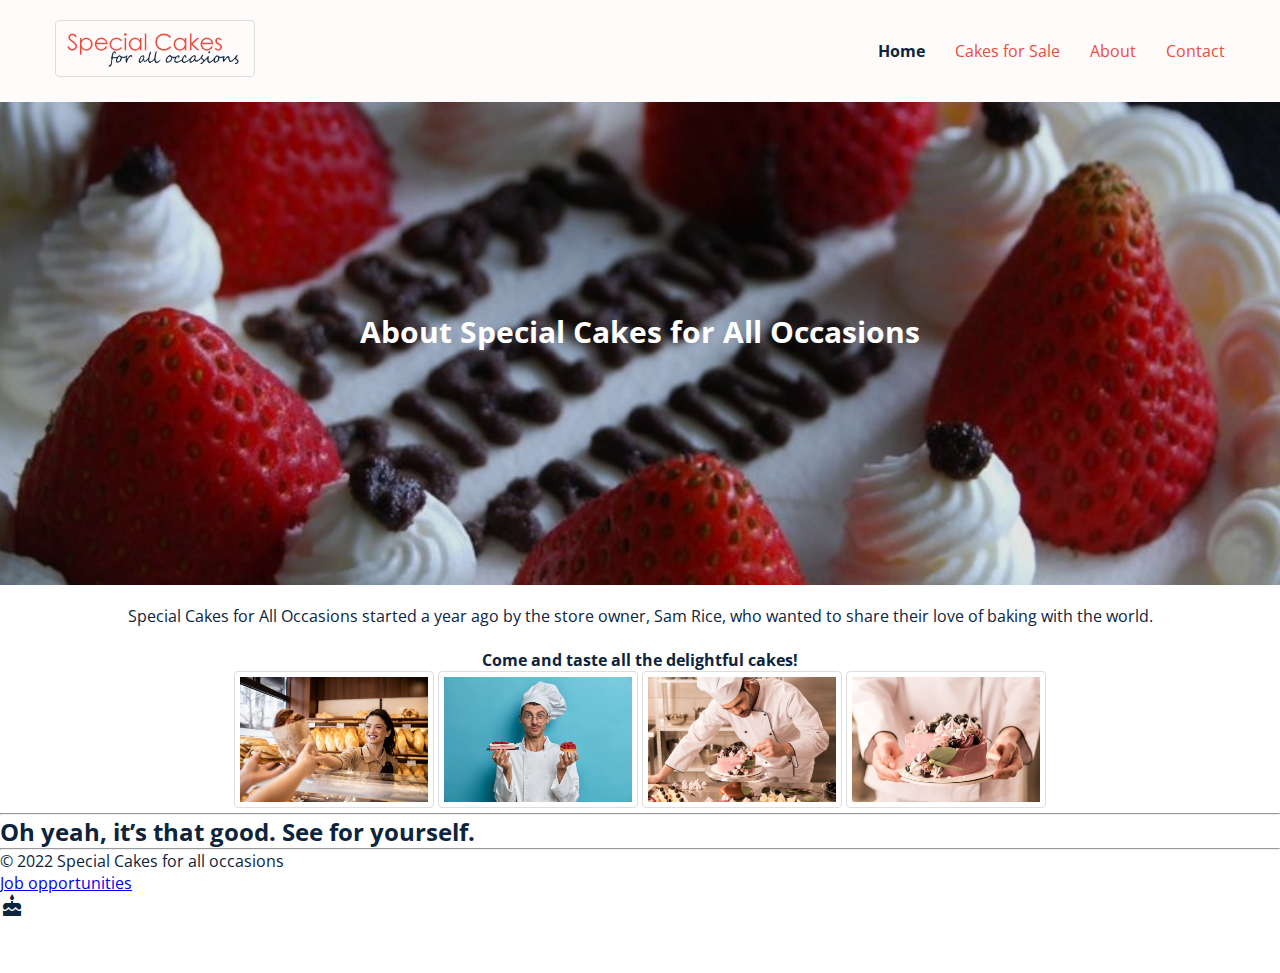
<file: about.html>
<!DOCTYPE html>
<html lang="en">
  <head>
    <meta charset="UTF-8" />
    <meta name="viewport" content="width=device-width, initial-scale=1.0" />
    
    <link href="https://cdn.jsdelivr.net/npm/bootstrap@5.0.2/dist/css/bootstrap.min.css" rel="stylesheet" integrity="sha384-EVSTQN3/azprG1Anm3QDgpJLIm9Nao0Yz1ztcQTwFspd3yD65VohhpuuCOmLASjC" crossorigin="anonymous">
    <link rel="stylesheet" href="https://fonts.googleapis.com/css2?family=Material+Symbols+Outlined:opsz,wght,FILL,GRAD@20..48,100..700,0..1,-50..200" />
    <link rel="stylesheet" href="style.css" />
    <title>Special Cakes for All Occasions</title>
    
  </head>
  <header>
    <nav class="nav">
      <div class="container">
        <div id="header"><a href="index.html"><img src = "images/logo_298x71.png" alt="Special Cakes for All Occasions"></a>
        </div>
        <ul>
          <li><a href="index.html" class="current">Home</a></li>
          <li><a href="cakes_for_sale.html">Cakes for Sale</a></li>
          <li><a href="about.html">About</a></li>
          <li><a href="contact.html">Contact</a></li>
        </ul>
      </div>
    </nav>

    <div class="hero">
      <div class="container">
        <div class="hero-text">
        <h1>About Special Cakes for All Occasions</h1>
        </div>
    </div>
  </header> 
  
  <body>
    <center>
    <p>Special Cakes for All Occasions started a year ago by the store owner, Sam Rice, who wanted to share their love of baking with the world.</p><br> 
    <h4>Come and taste all the delightful cakes!</h4>
    
      <div class="image-container" id="imgs">
        <img src="images/working-bakery_740x493.jpg" alt="We love works in bakery"/>
        <img src="images/cooking-profession_740x493.jpg"alt="We love cooking"/>
        <img src="images/pastry-chef_740x493.jpg"alt="The chery on the top"/>
        <img src="images/pastry-chef-welcome_740x493.jpg"alt="You are here always welcome"/>
      </div>
    </center>

      
    

    <hr class="featurette-divider">
    <div class="row featurette">
      <div class="col-md-7 order-md-2">
        <h2 class="featurette-heading fw-normal lh-1">Oh yeah, it’s that good. <span class="text-muted">See for yourself.</span></h2>
      </div>
      <div class="col-md-5 order-md-1"></div>
    </div>
    <hr>
  

    <footer class="my-5 pt-5 text-muted text-center text-small">
      <p class="mb-1">&copy; 2022 Special Cakes for all occasions</p>
      <ul class="list-inline">
        <li class="list-inline-item"><a href="job.html">Job opportunities</a></li>
        <i class="material-icons">&#xe7e9;</i>
      </ul>
    </footer>
    <script src="https://ajax.googleapis.com/ajax/libs/jquery/3.6.0/jquery.min.js"></script>
    <script src="https://maxcdn.bootstrapcdn.com/bootstrap/3.4.1/js/bootstrap.min.js"></script>
    
    <script src="script.js"></script>
  </body>
</html>
</file>
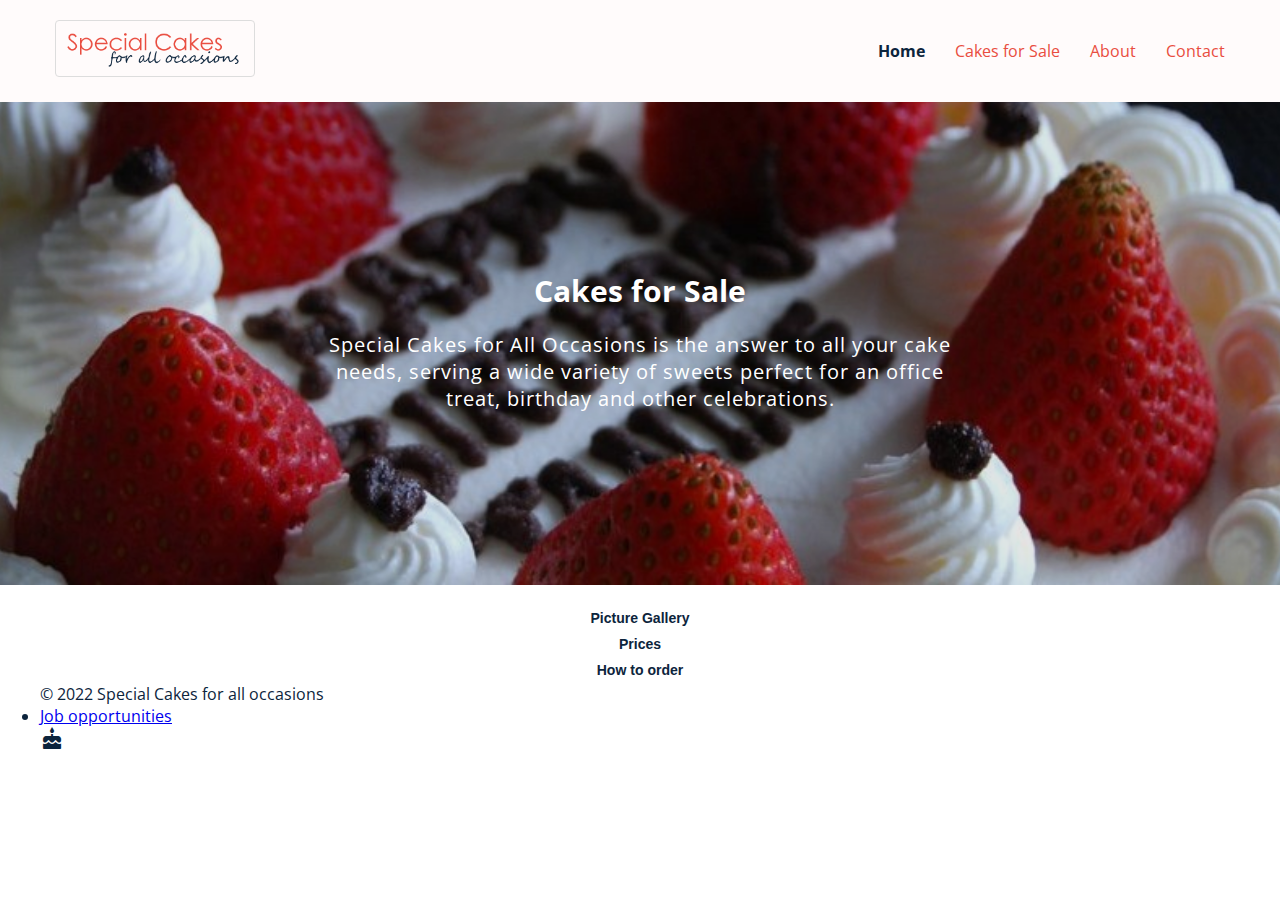
<file: cakes_for_sale.html>
<!DOCTYPE html>
<html lang="en">
  <head>
    <meta charset="UTF-8" />
    <meta name="viewport" content="width=device-width, initial-scale=1.0" />
    <link href="https://cdn.jsdelivr.net/npm/bootstrap@5.0.2/dist/css/bootstrap.min.css" rel="stylesheet" integrity="sha384-EVSTQN3/azprG1Anm3QDgpJLIm9Nao0Yz1ztcQTwFspd3yD65VohhpuuCOmLASjC" crossorigin="anonymous">
    <link rel="stylesheet" href="https://fonts.googleapis.com/css2?family=Material+Symbols+Outlined:opsz,wght,FILL,GRAD@20..48,100..700,0..1,-50..200" />
    <link rel="stylesheet" href="style.css" />
    <title>Special Cakes for All Occasions</title>
    
  </head>
  <header>
    <nav class="nav">
      <div class="container">
        <div id="header"><a href="index.html"><img src = "images/logo_298x71.png" alt="Special Cakes for All Occasions"></a>
        </div>
        <ul>
          <li><a href="index.html" class="current">Home</a></li>
          <li><a href="cakes_for_sale.html">Cakes for Sale</a></li>
          <li><a href="about.html">About</a></li>
          <li><a href="contact.html">Contact</a></li>
        </ul>
      </div>
    </nav>

    <div class="hero">
      <div class="container">
        <div class="hero-text">
        <h1>Cakes for Sale</h1>
        
        <p>Special Cakes for All Occasions is the answer to all your cake needs, 
          serving a wide variety of sweets perfect for an office treat, birthday and other celebrations.
        </p>
        </div>
      </div>
    </div>
  </header> 
  
  <body>
    <div class="container">
      <button type="button" class="collapsible"><center><h3>Picture Gallery</h3></center></button>
        <div class="content">
          <div class="row">
            <div class="column">
              <h3>Brownies</h3>
              <img src="images\large\brownie640.jpg" alt="Brownie" style="width:100%">
            </div>
            <div class="column">
              <h3>Speciality cakes</h3>
              <img src="images\small\chocolateCake300.jpg" alt="Chocolate Cake" style="width:100%">
            </div>
            <div class="column">
              <h3>Flavoured cakes</h3>
              <img src="images\small\cheeseCake300.jpg" alt="Cheese Cake" style="width:100%">
            </div>
            <div class="column">
              <h3>Cheesecakes</h3>
              <img src="images\small\decoratedCake300.jpg" alt="Decorated Cake" style="width:100%">
           </div>
           <div class="column">
             <h3>Cupcakes</h3>
              <img src="images\small\lemonCake300.jpg" alt="Lemon Cake" style="width:100%">
           </div>
           <div class="column">
             <h3>Macarons</h3>
             <img src="images\small\orangeCake300.jpg" alt="Orange Cake" style="width:100%">
          </div>
          </div>
        </div>
           



 
    <div class="container">
    <button type="button" class="collapsible"><center><h3>Prices</h3></center></button>
      <div class="content">
        <table class="table table-bordered">
          <thead>
            <tr>
              <th scope="col">#</th>
              <th scope="col">Cake Size</th>
              <th scope="col">Suitable for</th>
              <th scope="col">Price</th>
            </tr>
          </thead>
          <tbody>
            <tr>
              <th scope="row">1</th>
              <td>Small </td>
              <td>8-10 people</td>
              <td>$50.00</td>
            </tr>
            <tr>
              <th scope="row">2</th>
              <td>Medium</td>
              <td>10-12 people</td>
              <td>$60.00</td>
            </tr>
            <tr>
              <th scope="row">3</th>
              <td>Large</td>
              <td>16-20 people</td>
              <td>$100.00</td>
            </tr>
          </tbody>
        </table>
      </div>
    
      <button type="button" class="collapsible"><center><h3>How to order</h3></center></button>
      <div class="content">
       <p>If you’re interested in ordering a cake for your special occasion, let us know!</p>
       <div class="container">
        <form action="/action_page.php">
          <label for="name">Name:</label>
          <input type="text" id="name" name="name">
          <label for="email">Email:</label>
          <input type="email" id="email" name="email">
          <label for="phone">Phone:</label>
          <input type="tel"id="phone" name="phone">
          <br>
          <input type="checkbox" id="cake1" name="cake1" value="Brownies">
          <label for="cake1"> Brownies </label><br>
          <input type="checkbox" id="cake2" name="cake2" value="Speciality cakes">
          <label for="cake1"> Speciality cakes </label><br>
          <input type="checkbox" id="cake3" name="cake3" value="Flavoured cakes">
          <label for="cake3"> Flavoured cakes </label><br>
          <input type="checkbox" id="cake4" name="cake4" value="Cheesecakes">
          <label for="cake4"> Cheesecakes </label><br>
          <input type="checkbox" id="cake5" name="cake5" value="Cupcakes">
          <label for="cake5"> Cupcakes </label><br>
          <input type="checkbox" id="cake6" name="cake6" value="Macarons">
          <label for="cake6"> Macarons </label><br>
          <label for="order">Date required:</label>
          <input type="date" id="order" name="order">
          
          
          <input type="submit" value="Submit">
        </div>
        
       </form>
      </div>
    </div>
    



   <!-- /.container -->
   <footer class="my-5 pt-5 text-muted text-center text-small">
    <p class="mb-1">&copy; 2022 Special Cakes for all occasions</p>
    <ul class="list-inline">
      <li class="list-inline-item"><a href="job.html">Job opportunities</a></li>
      <i class="material-icons">&#xe7e9;</i>
    </ul>
  </footer>

    <script src="script.js"></script>
    
  </body>
</html>
</file>
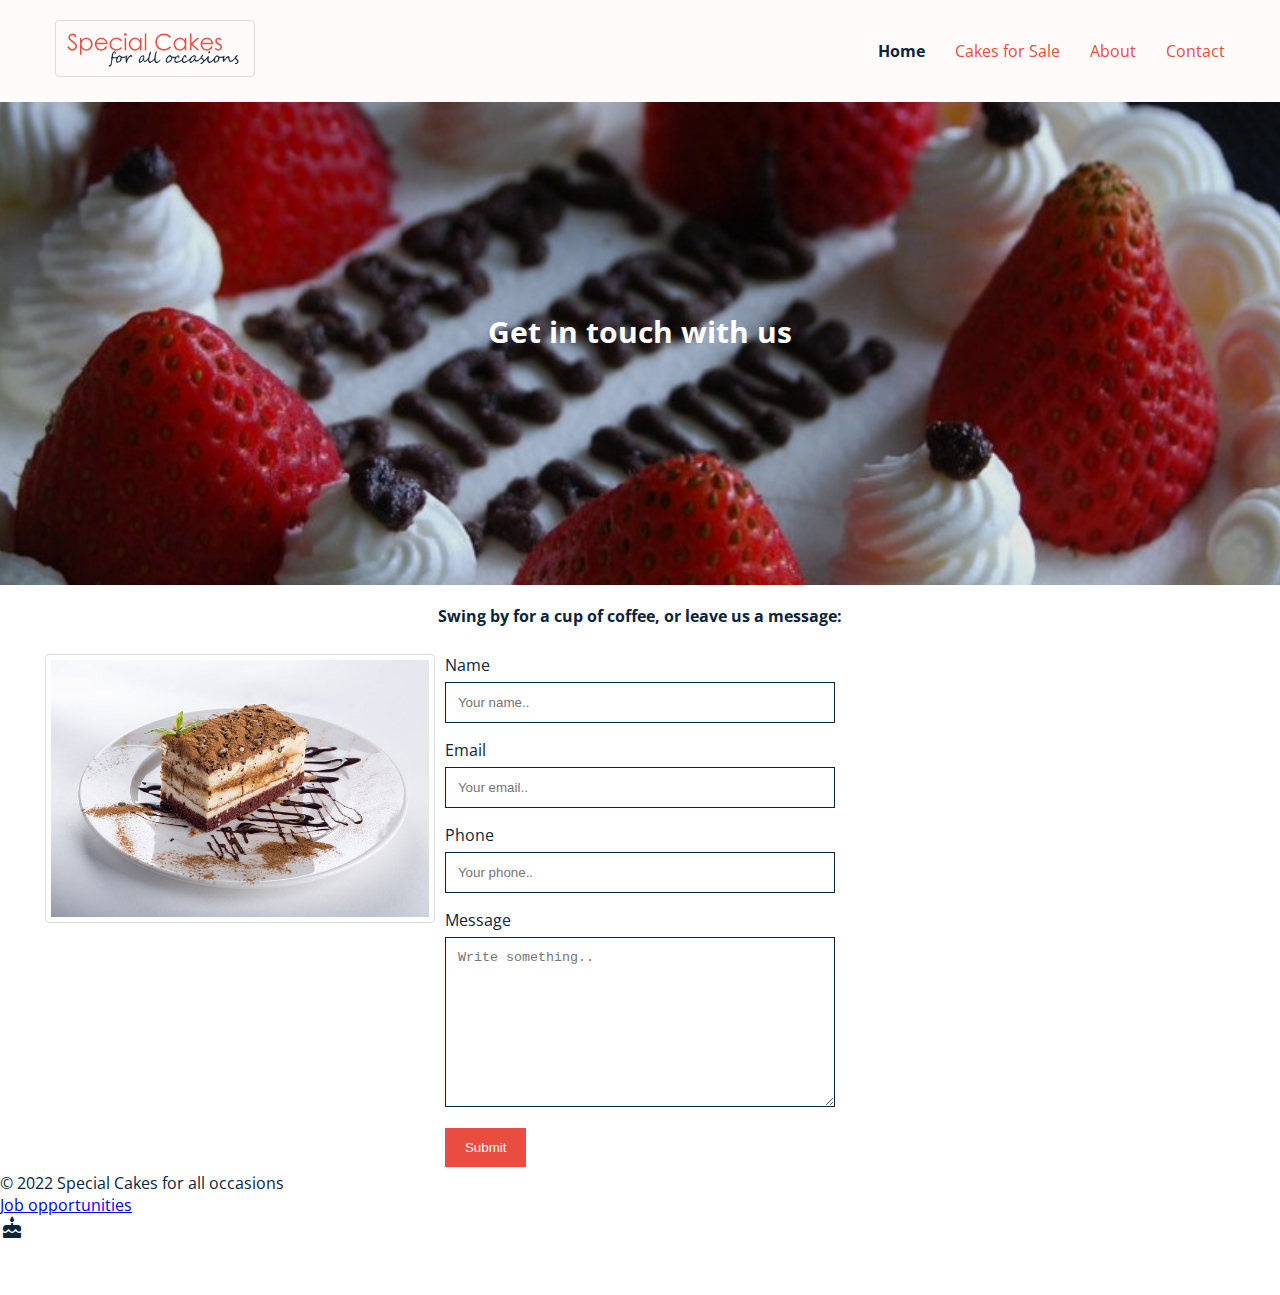
<file: contact.html>
<!DOCTYPE html>
<html lang="en">
  <head>
    <meta charset="UTF-8" />
    <meta name="viewport" content="width=device-width, initial-scale=1.0" />
    <link href="https://cdn.jsdelivr.net/npm/bootstrap@5.0.2/dist/css/bootstrap.min.css" rel="stylesheet" integrity="sha384-EVSTQN3/azprG1Anm3QDgpJLIm9Nao0Yz1ztcQTwFspd3yD65VohhpuuCOmLASjC" crossorigin="anonymous">
    <link rel="stylesheet" href="https://fonts.googleapis.com/css2?family=Material+Symbols+Outlined:opsz,wght,FILL,GRAD@20..48,100..700,0..1,-50..200" />
    <link rel="stylesheet" href="style.css" />
    <title>Special Cakes for All Occasions</title>
  </head>
  
  <header>
    <nav class="nav">
      <div class="container">
        <div id="header"><a href="index.html"><img src = "images/logo_298x71.png" alt="Special Cakes for All Occasions"></a>
        </div>
        <ul>
          <li><a href="index.html" class="current">Home</a></li>
          <li><a href="cakes_for_sale.html">Cakes for Sale</a></li>
          <li><a href="about.html">About</a></li>
          <li><a href="contact.html">Contact</a></li>
        </ul>
      </div>
    </nav>

    <div class="hero">
      <div class="container">
        <div class="hero-text">
        <h1>Get in touch with us</h1>
        </div>
      </div>
    </div>
  </header>
  <body>

    
      
      <div class="container">
        <center><h4>Swing by for a cup of coffee, or leave us a message:</h4></center>
        <br>
        <div class="row">
          <div class="column">
            <img src="images\large\tiramisu640.jpg" alt="Tiramisu" style="width:100%">
          </div>
          <div class="column">
            <form action="/action_page.php">
              <label for="name">Name</label>
              <input type="text" id="name" name="name" placeholder="Your name.."><br>
              <label for="email">Email</label>
              <input type="text" id="email" name="email" placeholder="Your email.."><br>
              <label for="phone">Phone</label>
              <input type="text" id="phone" name="phone" placeholder="Your phone.."><br>
              <label for="subject">Message</label>
              <textarea id="subject" name="subject" placeholder="Write something.." style="height:170px"></textarea>
              <input type="submit" value="Submit">
            </form>
          </div>
        </div>
      </div>
   
   <footer class="my-5 pt-5 text-muted text-center text-small">
    <p class="mb-1">&copy; 2022 Special Cakes for all occasions</p>
    <ul class="list-inline">
      <li class="list-inline-item"><a href="job.html">Job opportunities</a></li>
      <i class="material-icons">&#xe7e9;</i>
    </ul>
  </footer>

    <script src="script.js"></script>
  </body>
</html>
</file>
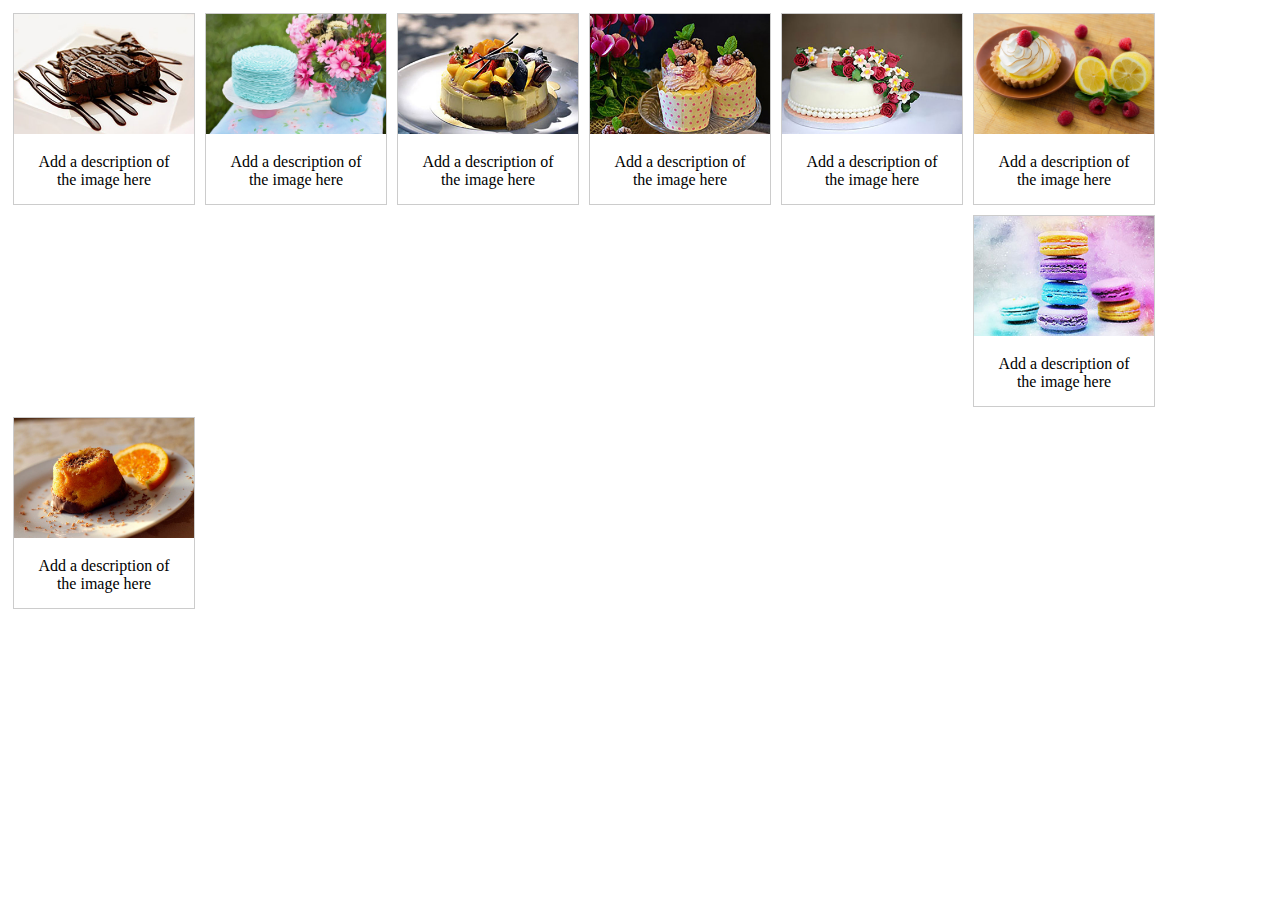
<file: image_gallery.html>
<!DOCTYPE html>
<html>
<head>
<style>
div.gallery {
  margin: 5px;
  border: 1px solid #ccc;
  float: left;
  width: 180px;
}

div.gallery:hover {
  border: 1px solid #777;
}

div.gallery img {
  width: 100%;
  height: auto;
}

div.desc {
  padding: 15px;
  text-align: center;
}
</style>
</head>
<body>

<div class="gallery">
  <a target="_blank" href="images/large/brownie640.jpg">
    <img src="images/large/brownie640.jpg" alt="Brownie" width="600" height="400">
  </a>
  <div class="desc">Add a description of the image here</div>
</div>

<div class="gallery">
  <a target="_blank" href="images/large/cakeIcing900.jpg">
    <img src="images/large/cakeIcing900.jpg" alt="Cakelcing" width="600" height="400">
  </a>
  <div class="desc">Add a description of the image here</div>
</div>

<div class="gallery">
  <a target="_blank" href="images/large/cheeseCake640.jpg">
    <img src="images/large/cheeseCake640.jpg" alt="CheeseCake" width="600" height="400">
  </a>
  <div class="desc">Add a description of the image here</div>
</div>

<div class="gallery">
  <a target="_blank" href="images/large/cupcake640.jpg">
    <img src="images/large/cupcake640.jpg" alt="Cupcake" width="600" height="400">
  </a>
  <div class="desc">Add a description of the image here</div>
</div>

<div class="gallery">
  <a target="_blank" href="images/large/decoratedCake640.jpg">
    <img src="images/large/decoratedCake640.jpg" alt="DecoratedCake" width="600" height="400">
  </a>
  <div class="desc">Add a description of the image here</div>
</div>

<div class="gallery">
  <a target="_blank" href="images/large/lemonCake900.jpg">
    <img src="images/large/lemonCake900.jpg" alt="LemonCake" width="600" height="400">
  </a>
  <div class="desc">Add a description of the image here</div>
</div>

<div class="gallery">
  <a target="_blank" href="images/large/macaron640.jpg">
    <img src="images/large/macaron640.jpg" alt="Macaron" width="600" height="400">
  </a>
  <div class="desc">Add a description of the image here</div>
</div>

<div class="gallery">
  <a target="_blank" href="images/large/orangeCake640.jpg">
    <img src="images/large/orangeCake640.jpg" alt="OrangeCake" width="600" height="400">
  </a>
  <div class="desc">Add a description of the image here</div>
</div>

</body>
</html>
</file>
<file: style.css>
@import url('https://fonts.googleapis.com/css?family=Open+Sans');
@import url('https://fonts.googleapis.com/icon?family=Material+Icons'); 

* {
  box-sizing: border-box;
  margin: 0;
  padding: 0;
}

body {
  font-family: 'Open Sans', sans-serif;
  color: #0C243C;
  padding-bottom: 50px;
}

.container {
  max-width: 1200px;
  margin: 0 auto;
}

@media (min-width: 768px) {
  .bd-placeholder-img-lg {
    font-size: 3.5rem;
  }
}

.b-example-divider {
  height: 3rem;
  background-color: rgba(0, 0, 0, .1);
  border: solid rgba(0, 0, 0, .15);
  border-width: 1px 0;
  box-shadow: inset 0 .5em 1.5em rgba(0, 0, 0, .1), inset 0 .125em .5em rgba(0, 0, 0, .15);
}

.b-example-vr {
  flex-shrink: 0;
  width: 1.5rem;
  height: 100vh;
}

.bi {
  vertical-align: -.125em;
  fill: currentColor;
}

.nav {
  position: fixed;
  background-color: rgb(255, 251, 251);
  top: 0;
  left: 0;
  right: 0;
  transition: all 0.3s ease-in-out;
}

.nav .container {
  display: flex;
  justify-content: space-between;
  align-items: center;
  padding: 20px 0;
  transition: all 0.3s ease-in-out;
}

.nav ul {
  display: flex;
  list-style-type: none;
  align-items: center;
  justify-content: center;
}

.nav a {
  color:  #E94D40;
  text-decoration: none;
  padding: 7px 15px;
  transition: all 0.3s ease-in-out;
}

.nav.active {
  background-color:  #E94D40;
  box-shadow: 0 2px 10px rgba(0, 0, 0, 0.3);
}

.nav.active a {
  color: #0C243C;
}

.nav.active .container {
  padding: 10px 0;
}

.nav a.current,
.nav a:hover {
  color:#0C243C;
  
  font-weight: bold;
}

.hero {
  background-image: url('images/birthday_cake_banner_1200x360.jpg');
  background-repeat: no-repeat;
  background-size: cover;
  background-position: bottom center;
  height: 65vh;
  color: #fff;
  display: flex;
  justify-content: center;
  align-items: center;
  position: relative;
  margin-bottom: 20px;
  z-index: -2;
}

.hero-text {
  text-align: center;
  position: absolute;
  top: 60%;
  left: 50%;
  transform: translate(-50%, -50%);
  color: white;
}

.hero::before {
  content: '';
  position: absolute;
  top: 0;
  left: 0;
  width: 100%;
  height: 100%;
  background-color: rgba(0, 0, 0, 0.1);
  z-index: -1;
}

.hero h1 {
  font-size: 30px;
  margin: -20px 0 20px;
}

.hero h2 {
  font-size: 25px;
  letter-spacing: 1px;
}

.hero p {
  font-size: 20px;
  letter-spacing: 1px;
}

.content h2,
.content h3 {
  font-size: 150%;
  margin: 20px 0;
}

.content p {
  color: #555;
  line-height: 30px;
  letter-spacing: 1.2px;
}

/* Clearfix (clear floats) */
.row::after {
  content: "";
  clear: both;
  display: table;
}

img {
  border: 1px solid #ddd; /* Gray border */
  border-radius: 4px;  /* Rounded border */
  padding: 5px; /* Some padding */
  width: 200px; /* Set a small width */
}

/* Add a hover effect (blue shadow) */
img:hover {
  box-shadow: 0 0 2px 1px rgba(0, 140, 186, 0.5);
}

/* Style inputs */
input[type=text], select, textarea {
  width: 100%;
  padding: 12px;
  border: 1px solid #0C243C;
  margin-top: 6px;
  margin-bottom: 16px;
  resize: vertical;
}

input[type=submit] {
  background-color: #E94D40;
  color: white;
  padding: 12px 20px;
  border: none;
  cursor: pointer;
}

input[type=submit]:hover {
  background-color: #E94D40;
}
/*Colapsible start here*/
.collapsible {
  background-color: #ffffff;
  color: #0C243C;
  cursor: pointer;
  padding: 5px;
  width: 100%;
  border: none;
  text-align: left;
  outline: none;
  font-size: 12px;
}

.active, .collapsible:hover {
  background-color: #f3d5d3;
}

.content {
  padding: 0 40px;
  display: none;
  overflow: hidden;
  background-color: #ffffff;
}

/*Colapsible ends here*/

/* Create two columns that float next to eachother */
.column {
  float: left;
  width: 33.33%;
  margin-top: 0px;
  padding: 5px;
}

/* Clear floats after the columns */
.row:after {
  content: "";
  display: table;
  clear: both;
}

/* Responsive layout - when the screen is less than 600px wide, make the two columns stack on top of each other instead of next to each other */
@media screen and (max-width: 600px) {
.column, input[type=submit] {
  width: 100%;
  margin-top: 0;
 }
}

.table-responsive-stack tr {
  display: -webkit-box;
  display: -ms-flexbox;
  display: flex;
  -webkit-box-orient: horizontal;
  -webkit-box-direction: normal;
  -ms-flex-direction: row;
  flex-direction: row;
}
  
  
.table-responsive-stack td,
.table-responsive-stack th {
    display:block;
  /*      
    flex-grow | flex-shrink | flex-basis   */
    -ms-flex: 1 1 auto;
    flex: 1 1 auto;
}
  
.table-responsive-stack .table-responsive-stack-thead {
    font-weight: bold;
}
  
@media screen and (max-width: 768px) {
    .table-responsive-stack tr {
      -webkit-box-orient: vertical;
      -webkit-box-direction: normal;
          -ms-flex-direction: column;
              flex-direction: column;
      border-bottom: 3px solid #ccc;
      display:block;
        
    }

     /*  IE9 FIX   */
.table-responsive-stack td {
    float: left\9;
    width:100%;
}

/* Rules for sizing the icon. */
.material-icons.md-18 { font-size: 18px; }


/* Rules for using icons as black on a light background. */
.material-icons.md-dark { color: rgba(0, 0, 0, 0.54); }
.material-icons.md-dark.md-inactive { color: rgba(0, 0, 0, 0.26); } 
}
</file>
